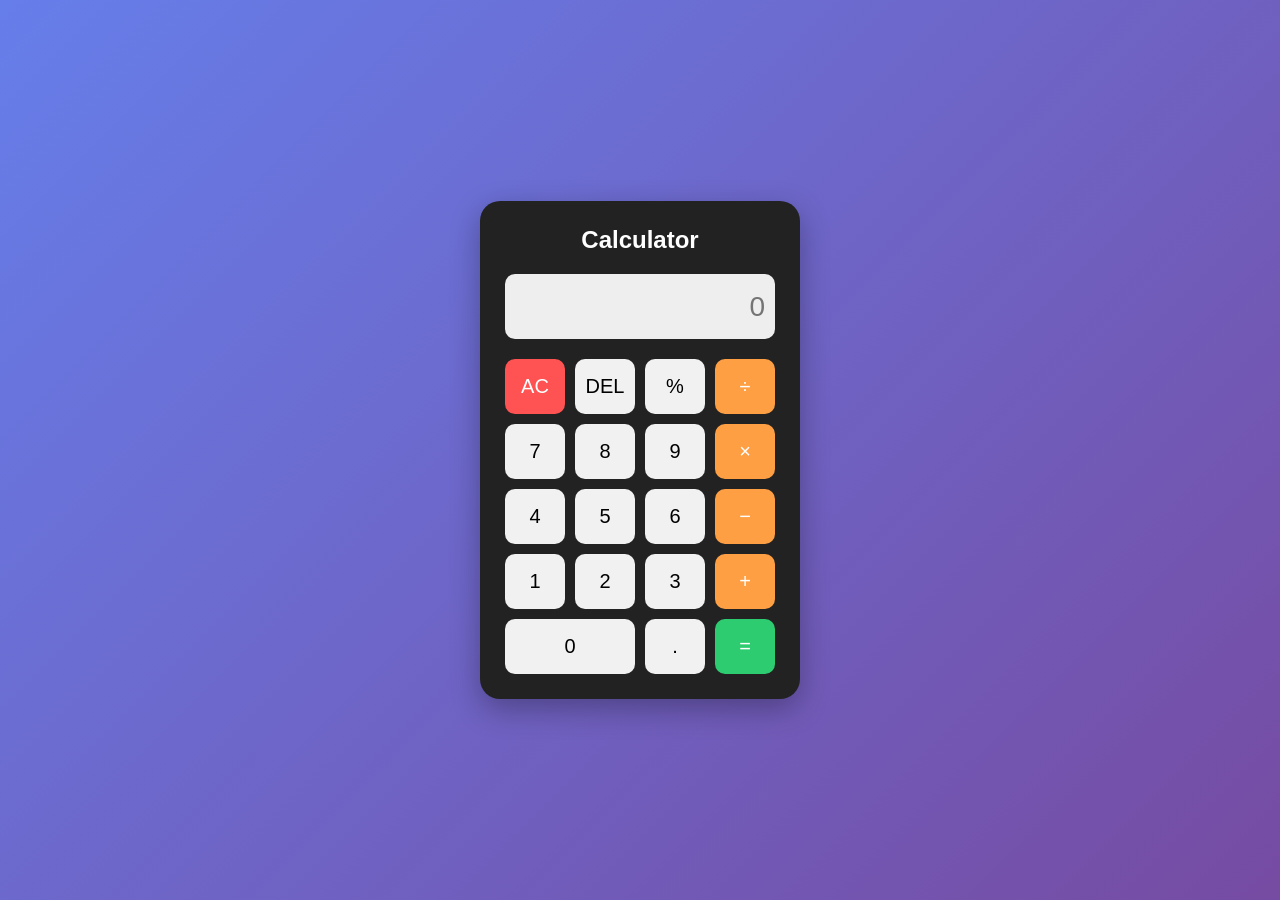
<file: index.html>
<!DOCTYPE html>
<html lang="en">
<head>
    <meta charset="UTF-8">
    <meta name="viewport" content="width=device-width, initial-scale=1.0">
    <title>My Calculator</title>
    <link rel="stylesheet" href="style.css">
</head>
<body>

    <div class="calculator">
        <h2>Calculator</h2>

        <input type="text" id="display" placeholder="0" readonly>

        <div class="buttons">
            <button onclick="clearDisplay()" class="clear">AC</button>
            <button onclick="deleteLast()">DEL</button>
            <button onclick="appendValue('%')">%</button>
            <button onclick="appendValue('/')" class="operator">÷</button>

            <button onclick="appendValue('7')">7</button>
            <button onclick="appendValue('8')">8</button>
            <button onclick="appendValue('9')">9</button>
            <button onclick="appendValue('*')" class="operator">×</button>

            <button onclick="appendValue('4')">4</button>
            <button onclick="appendValue('5')">5</button>
            <button onclick="appendValue('6')">6</button>
            <button onclick="appendValue('-')" class="operator">−</button>

            <button onclick="appendValue('1')">1</button>
            <button onclick="appendValue('2')">2</button>
            <button onclick="appendValue('3')">3</button>
            <button onclick="appendValue('+')" class="operator">+</button>

            <button onclick="appendValue('0')" class="zero">0</button>
            <button onclick="appendValue('.')">.</button>
            <button onclick="calculate()" class="equal">=</button>
        </div>
    </div>

    <script src="script.js"></script>
</body>
</html>
</file>
<file: style.css>
* {
    margin: 0;
    padding: 0;
    box-sizing: border-box;
}

body {
    font-family: Arial, sans-serif;
    background: linear-gradient(135deg, #667eea, #764ba2);
    min-height: 100vh;
    display: flex;
    justify-content: center;
    align-items: center;
}

.calculator {
    background: #222;
    padding: 25px;
    border-radius: 20px;
    width: 320px;
    box-shadow: 0 10px 30px rgba(0, 0, 0, 0.3);
}

h2 {
    color: white;
    text-align: center;
    margin-bottom: 20px;
}

#display {
    width: 100%;
    height: 65px;
    margin-bottom: 20px;
    padding: 10px;
    border: none;
    border-radius: 10px;
    background: #eee;
    font-size: 28px;
    text-align: right;
}

.buttons {
    display: grid;
    grid-template-columns: repeat(4, 1fr);
    gap: 10px;
}

button {
    height: 55px;
    border: none;
    border-radius: 10px;
    font-size: 20px;
    cursor: pointer;
    background: #f1f1f1;
    transition: 0.2s;
}

button:hover {
    background: #ccc;
    transform: scale(1.04);
}

.operator {
    background: #ff9f43;
    color: white;
}

.clear {
    background: #ff5252;
    color: white;
}

.equal {
    background: #2ecc71;
    color: white;
}

.zero {
    grid-column: span 2;
}
</file>
<file: style2.css>
* {
    margin: 0;
    padding: 0;
    box-sizing: border-box;
}

body {
    font-family: Arial, sans-serif;
    background: linear-gradient(135deg, #667eea, #764ba2);
    min-height: 100vh;
    display: flex;
    justify-content: center;
    align-items: center;
}

.calculator {
    background: #222;
    padding: 25px;
    border-radius: 20px;
    width: 320px;
    box-shadow: 0 10px 30px rgba(0, 0, 0, 0.3);
}

h2 {
    color: white;
    text-align: center;
    margin-bottom: 20px;
}

#display {
    width: 100%;
    height: 65px;
    margin-bottom: 20px;
    padding: 10px;
    border: none;
    border-radius: 10px;
    background: #eee;
    font-size: 28px;
    text-align: right;
}

.buttons {
    display: grid;
    grid-template-columns: repeat(4, 1fr);
    gap: 10px;
}

button {
    height: 55px;
    border: none;
    border-radius: 10px;
    font-size: 20px;
    cursor: pointer;
    background: #f1f1f1;
    transition: 0.2s;
}

button:hover {
    background: #ccc;
    transform: scale(1.04);
}

.operator {
    background: #ff9f43;
    color: white;
}

.clear {
    background: #ff5252;
    color: white;
}

.equal {
    background: #2ecc71;
    color: white;
}

.zero {
    grid-column: span 2;
}
</file>
